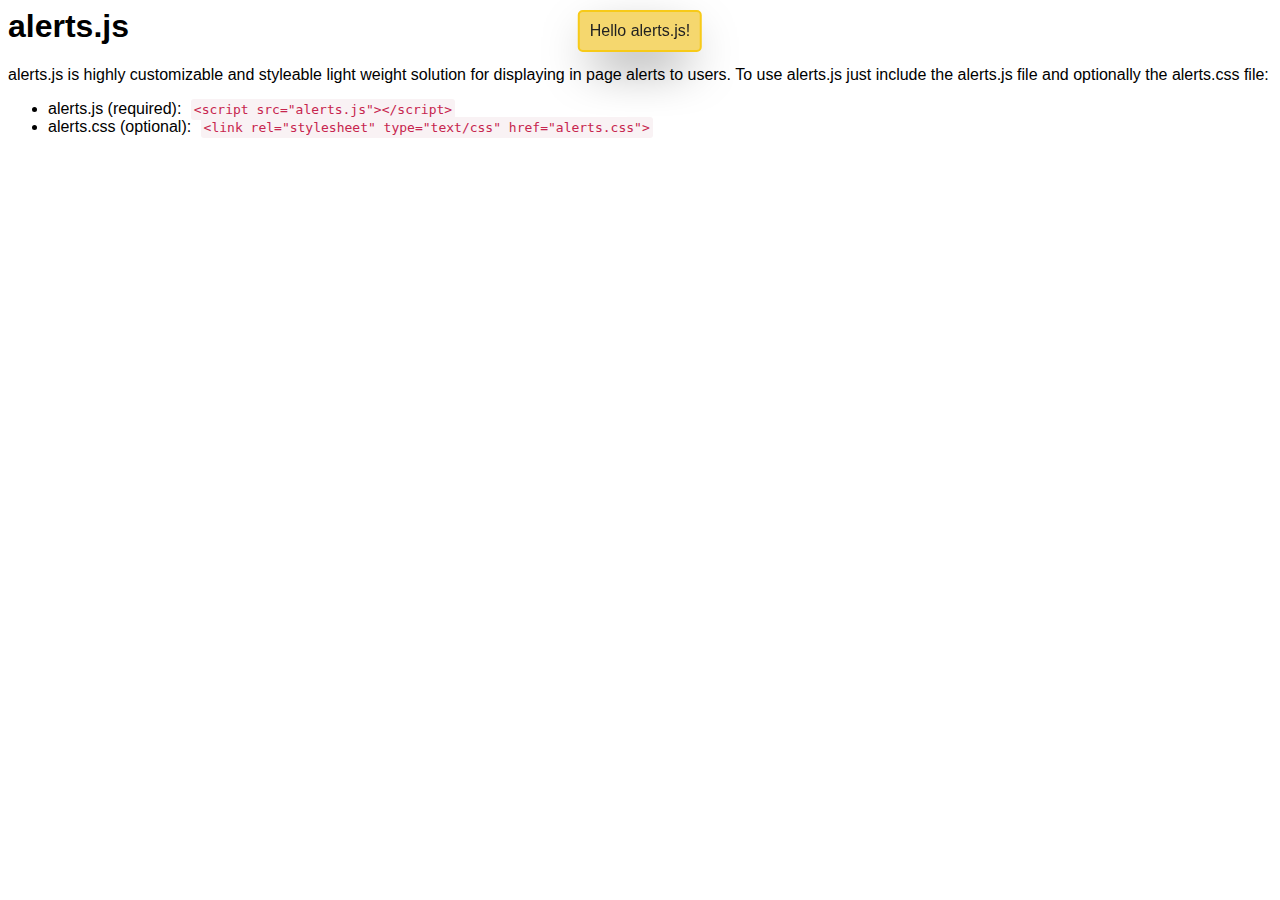
<file: alerts.js/index.html>
<html>
    <head>
        <script src="alerts.js"></script>
        <link rel="stylesheet" type="text/css" href="alerts.css">
        <style>
            @import url("http://overpass-30e2.kxcdn.com/overpass.css");
            body {
                font-family: Overpass, sans-serif;
            }
            .code {
                font-family: monospace;
                margin: 5px;
                padding: 3px;
                color: #c7254e;
                background-color: #f9f2f4;
                border-radius: 3px;
            }
        </style>
        <script>
            window.addEventListener('load', function() {
                Alerts.showAlert("Hello alerts.js!", 10000);
            });
        </script>
    </head>
    <body>
        <h1>alerts.js</h1>
        <p>alerts.js is highly customizable and styleable light weight solution for displaying in page alerts to users. To use alerts.js just include the alerts.js file and optionally the alerts.css file:</p>
        <ul>
            <li>alerts.js (required): <span class="code">&lt;script src="alerts.js"&gt;&lt;/script&gt;</span></li>
            <li>alerts.css (optional): <span class="code">&lt;link rel="stylesheet" type="text/css" href="alerts.css"&gt;</span></li>
        </ul>
    </body>
</html>
</file>
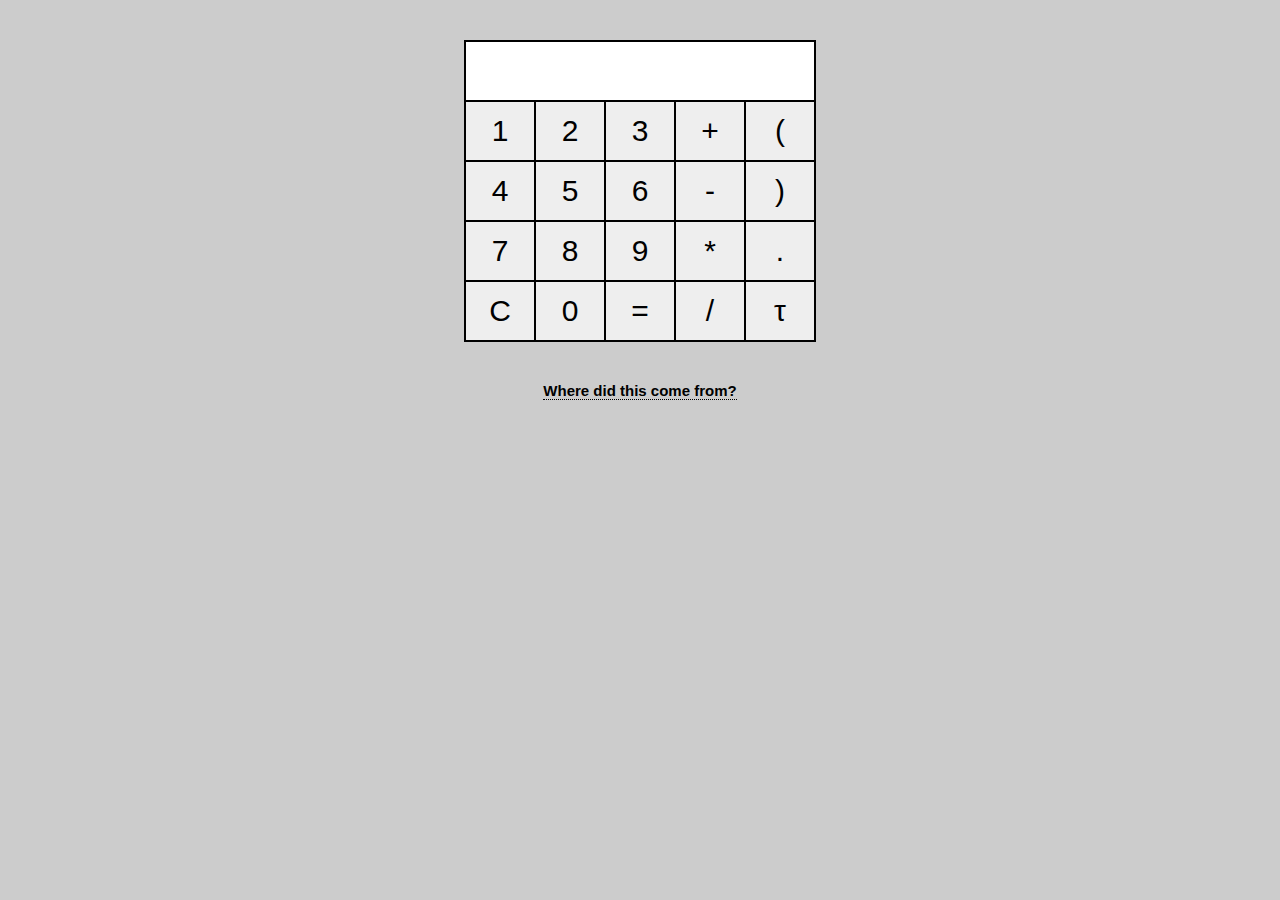
<file: disco-calc/index.html>
<html>
	<head>
		<title>Disco Calculator</title>
		<style>
			body {
				background-color: #ccc;
				transition: background-color 0.5s ease-in-out;
			}
			div {
				width: 100%;
				text-align: center;
				font-size: 0;
			}
			input {
				width: 100%;
				height: 60px;
				font-size: 30px;
				border: black 1px solid;
				padding: 10px;
			}
			button {
				width: 20%;
				height: 60px;
				font-size: 30px;
				border: black 1px solid;
				background-color: #eee;
				outline: none;
			}
			button:hover {
				background-color: #ccc;
			}
			a {
				text-decoration: none;
				font-family: Arial, sans-serif;
				font-weight: bold;
				font-size: 15px;
				color: #000;
				border-bottom: 1px dotted #000;
			}
			a:hover {
				border-bottom: 1px solid #000;
			}
			#main {
				width: 350px;
				margin: 40px auto;
				border: black 1px solid;
			}
			#credits {
				margin: 40px auto;
			}
		</style>
		<script>
			var key_eggs = [
				{key: "6.283185307", url: "media/vi-hart.mp3"}
			];

			var res_eggs = [
				{res: "925", url: "media/working-9-to-5.mp3"},
				{res: "1999", url: "media/1999.mp3"},
				{res: "3008", url: "media/boom-boom-pow.mp3"},
				{res: "525600", url: "media/525600-minutes.mp3"},
                {res: "1000", url: "media/hello.mp3"}
			];

			function change_color() {
				if (color) document.body.style.backgroundColor = "#"+((1<<24)*Math.random()|0).toString(16);
			}

			var egg = new Audio("");
			var bg = new Audio("media/standupmaths.mp3");
			var bg_timeout;
			var color = false;
			setInterval(change_color, 1000);
			function btn(s) {
				var is_egg = false;
				for (var i = 0; i < key_eggs.length; i++) {
					if (!is_egg && key_eggs[i].key == s) {
						bg.pause();
						color = false;
						egg = new Audio(key_eggs[i].url)
						egg.play();
						is_egg = true;
					}
				}
				if (!is_egg) {
					egg.pause();
					bg.play();
					color = true;
					clearInterval(bg_timeout);
					bg_timeout = setTimeout(function(){ bg.pause(); color = false; }, 3000);
				}

				document.getElementById('ans').value+=s;
			}
			function clr() {
				document.body.style.backgroundColor="#ccc";
				document.getElementById('ans').value="";
				egg.pause();
				bg.pause();
				color = false;
			}
			function calc() {
				try {
					var res = eval(document.getElementById('ans').value);
					document.getElementById('ans').value=res;

					for (var i = 0; i < res_eggs.length; i++) {
						if (res_eggs[i].res == res) {
							bg.pause();
							color = false;
							egg = new Audio(res_eggs[i].url)
							egg.play();
						}
					}
					if (isNaN(res) || !isFinite(res)) {
						document.getElementById('ans').value="";
						bg.pause();
						color = false;
						egg = new Audio("media/final-countdown.mp3");
						egg.play();
					}
				}
				catch(err) {
					document.getElementById('ans').value="";
					bg.pause();
					color = false;
					egg = new Audio("media/never-gonna-give-you-up.mp3");
					egg.play();
				}
			}
		</script>
	</head>
	<body>
		<div id="main">
			<div>
				<input type="text" id="ans" value="">
			</div>
			<div>
				<button onclick="btn('1');">1</button>
				<button onclick="btn('2')">2</button>
				<button onclick="btn('3')">3</button>
				<button onclick="btn('+')">+</button>
				<button onclick="btn('(')">(</button>
			</div>
			<div>
				<button onclick="btn('4')">4</button>
				<button onclick="btn('5')">5</button>
				<button onclick="btn('6')">6</button>
				<button onclick="btn('-')">-</button>
				<button onclick="btn(')')">)</button>
			</div>
			<div>
				<button onclick="btn('7')">7</button>
				<button onclick="btn('8')">8</button>
				<button onclick="btn('9')">9</button>
				<button onclick="btn('*')">*</button>
				<button onclick="btn('.')">.</button>
			</div>
			<div>
				<button onclick="clr()">C</button>
				<button onclick="btn('0')">0</button>
				<button onclick="calc()">=</button>
				<button onclick="btn('/')">/</button>
				<button onclick="btn('6.283185307')">&tau;</button>
			</div>
		</div>
		<div id="credits">
		<a href="http://github.com/sclark/exps/tree/master/disco-calc">Where did this come from?</a>
		</div>
	</body>
</html>
</file>
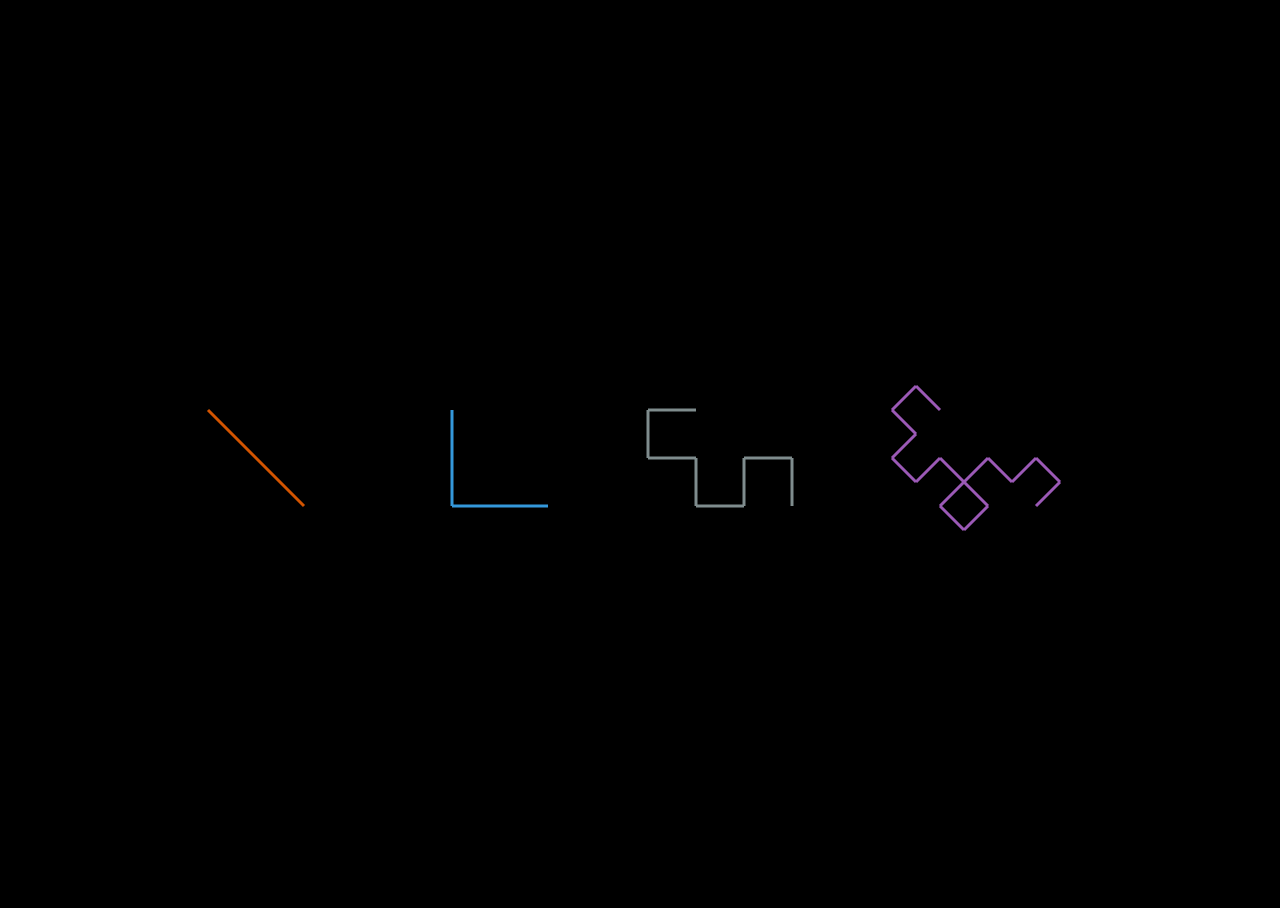
<file: dragon-clock/index.html>
<html>
	<head>
		<title>Dragon Fractal Clock</title>
		<style>
			body {
				overflow: hidden;
				background: #000;
			}
			.outer {
				display: table;
				position: absolute;
				height: 100%;
				width: 100%;
			}

			.middle {
				display: table-cell;
				vertical-align: middle;
			}

			.inner {
				margin-left: auto;
				margin-right: auto; 
				width: 80%;
			}
			.canvas {
				display: inline-block;
				vertical-align: middle;
			}
		</style>
		<script src="http://sclark.io/logo.js"></script>
	</head>
	<body>
		<div class="outer">
			<div class="middle">
				<div class="inner">
					<canvas class="canvas" id="cH"></canvas>
					<canvas class="canvas" id="ch"></canvas>
					<canvas class="canvas" id="cM"></canvas>
					<canvas class="canvas" id="cm"></canvas>
				</div>
			</div>
		</div>
		<script type='text/javascript'>
			var cH = document.getElementById('cH');
			var ch = document.getElementById('ch');
			var cM = document.getElementById('cM');
			var cm = document.getElementById('cm');

			var dim = window.innerWidth/4 * 0.75;
			var colors = [
			"#1abc9c", "#16a085", "#2ecc71", "#27ae60",
			"#3498db", "#2980b9", "#9b59b6", "#8e44ad",
			"#34495e", "#2c3e50", "#f1c40f", "#f39c12",
			"#e67e22", "#d35400", "#e74c3c", "#c0392b",
			"#bdc3c7", "#95a5a6", "#7f8c8d"	];

			cH.width = dim;
			cH.height = dim;
			ch.width = dim;
			ch.height = dim;
			cM.width = dim;
			cM.height = dim;
			cm.width = dim;
			cm.height = dim;

			function dragon(x,y,a,b,n,ctx,color) {
			  var u = (x + a) / 2 - (b - y) / 2;
			  var v = (y + b) / 2 + (a - x) / 2 ;
			  if (n == 0) { 
			    ctx.strokeStyle = color;
			    ctx.beginPath();
			    ctx.moveTo(x,y);
			    ctx.lineTo(a,b);
			    ctx.lineWidth = 3;
			    ctx.closePath();
			    ctx.stroke();
			  }
			  else {
			    dragon(x,y,u,v,n-1,ctx,color);
			    dragon(a,b,u,v,n-1,ctx,color);
			  }
			  
			}

			function drawDragon(canvas, num) {
				ctx = canvas.getContext('2d');
				color = colors[Math.floor(Math.random()*(colors.length))];
				ctx.clearRect(0, 0, canvas.width, canvas.height);
				dragon(dim*0.3, dim*0.3, dim-dim*0.3, dim-dim*0.3, num, ctx, color);
			}

			function setClock() {
				date = new Date();
				H = Math.floor(date.getHours()%12/10);
				h = date.getHours()%12-H*10;
				M = Math.floor(date.getMinutes()/10);
				m = date.getMinutes()-M*10;
				drawDragon(cH, H);
				drawDragon(ch, h);
				drawDragon(cM, M);
				drawDragon(cm, m);

				setTimeout(setClock, 1000);
			}

			setClock();
		</script>
	</body>
</html>
</file>
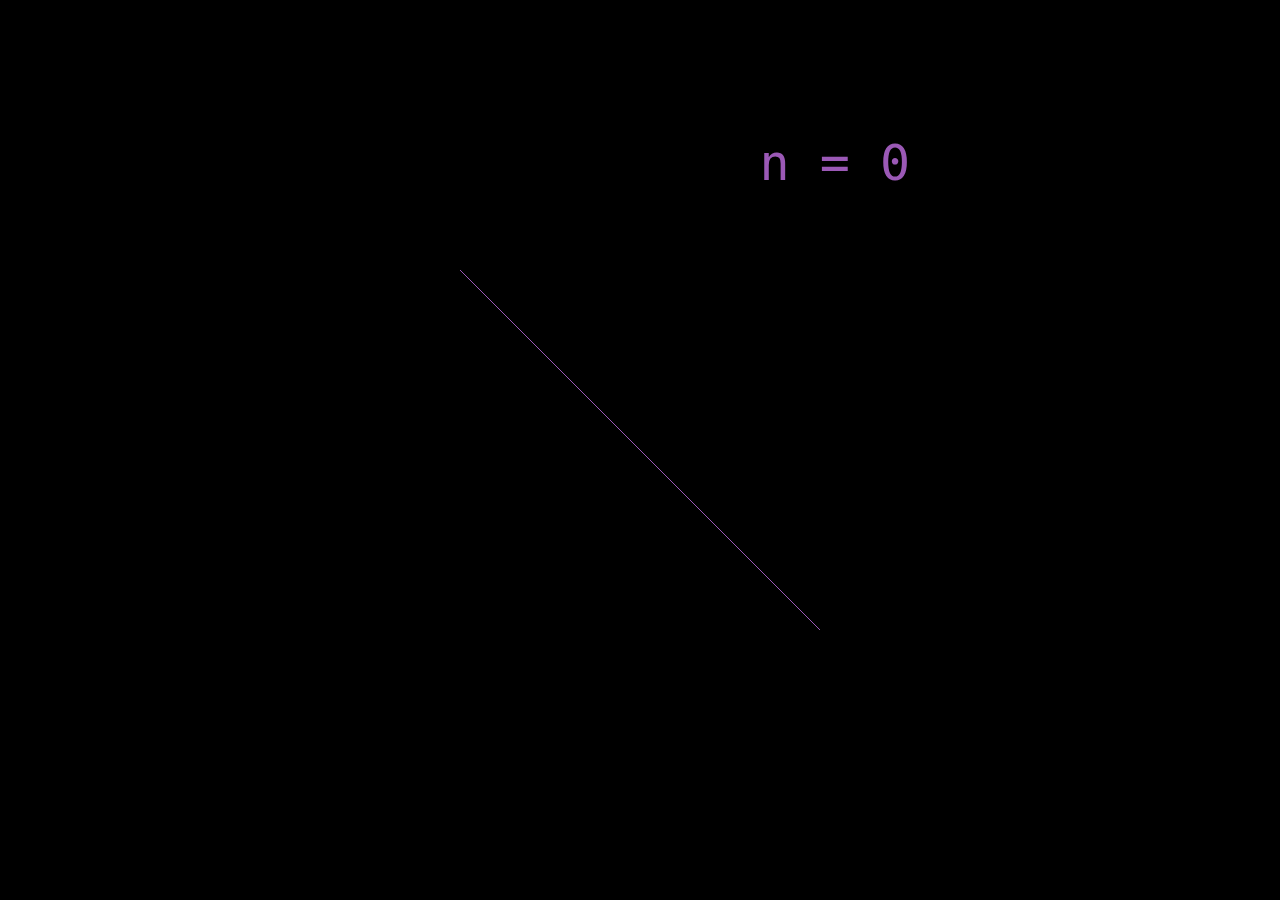
<file: dragon/index.html>
<html>
	<head>
		<title>Dragon Fractal</title>
		<style>
			body {
			  overflow: hidden;
			  background: #000;
			}
			#canvas {
				display: none;
			}
			#img{
			    position: absolute;
			    margin: auto;
			    top: 0;
			    left: 0;
			    right: 0;
			    bottom: 0;
			}
		</style>
		<script src="http://sclark.io/logo.js"></script>
	</head>
	<body>
		<canvas id="canvas"></canvas>
		<img id="img"></img>
		<script type='text/javascript'>
			var canvas = document.getElementById('canvas');
			var img = document.getElementById('img');
			var dim = Math.min(window.innerWidth, window.innerHeight);
			var ctx = canvas.getContext('2d');

			var max = 17;
			var colors = [
			"#1abc9c", "#16a085", "#2ecc71", "#27ae60",
			"#3498db", "#2980b9", "#9b59b6", "#8e44ad",
			"#34495e", "#2c3e50", "#f1c40f", "#f39c12",
			"#e67e22", "#d35400", "#e74c3c", "#c0392b",
			"#bdc3c7", "#95a5a6", "#7f8c8d"	];
			var curcolor;
			var cur = 0;
			var dcur = 1;
			canvas.width = dim;
			canvas.height = dim;

			function dragon(x,y,a,b,n) {
			  var u = (x + a) / 2 - (b - y) / 2;
			  var v = (y + b) / 2 + (a - x) / 2 ;
			  if (n == 0) { 
			    ctx.strokeStyle = curcolor;
			    ctx.beginPath();
			    ctx.moveTo(x,y);
			    ctx.lineTo(a,b);
			    ctx.closePath();
			    ctx.stroke();
			  }
			  else {
			    dragon(x,y,u,v,n-1);
			    dragon(a,b,u,v,n-1);
			  }
			  
			}

			function drawDragon() {
				ctx.clearRect(0, 0, canvas.width, canvas.height);
				
				curcolor = colors[Math.floor(Math.random()*(max))];
				ctx.font = "50px monospace";
				ctx.fillStyle = curcolor;
				txt = "n = "+cur;
				ctx.fillText(txt, dim-0.2*dim-ctx.measureText(txt).width, 0.2*dim);
				
				dragon(dim*0.3, dim*0.3, dim-dim*0.3, dim-dim*0.3, cur);
				img.src = canvas.toDataURL();
				
				if (cur >= max) dcur = -1;
				else if (cur <= 0) dcur = 1;
				cur+=dcur;
				setTimeout(drawDragon, 1000);
			}

			drawDragon();
		</script>
	</body>
</html>
</file>
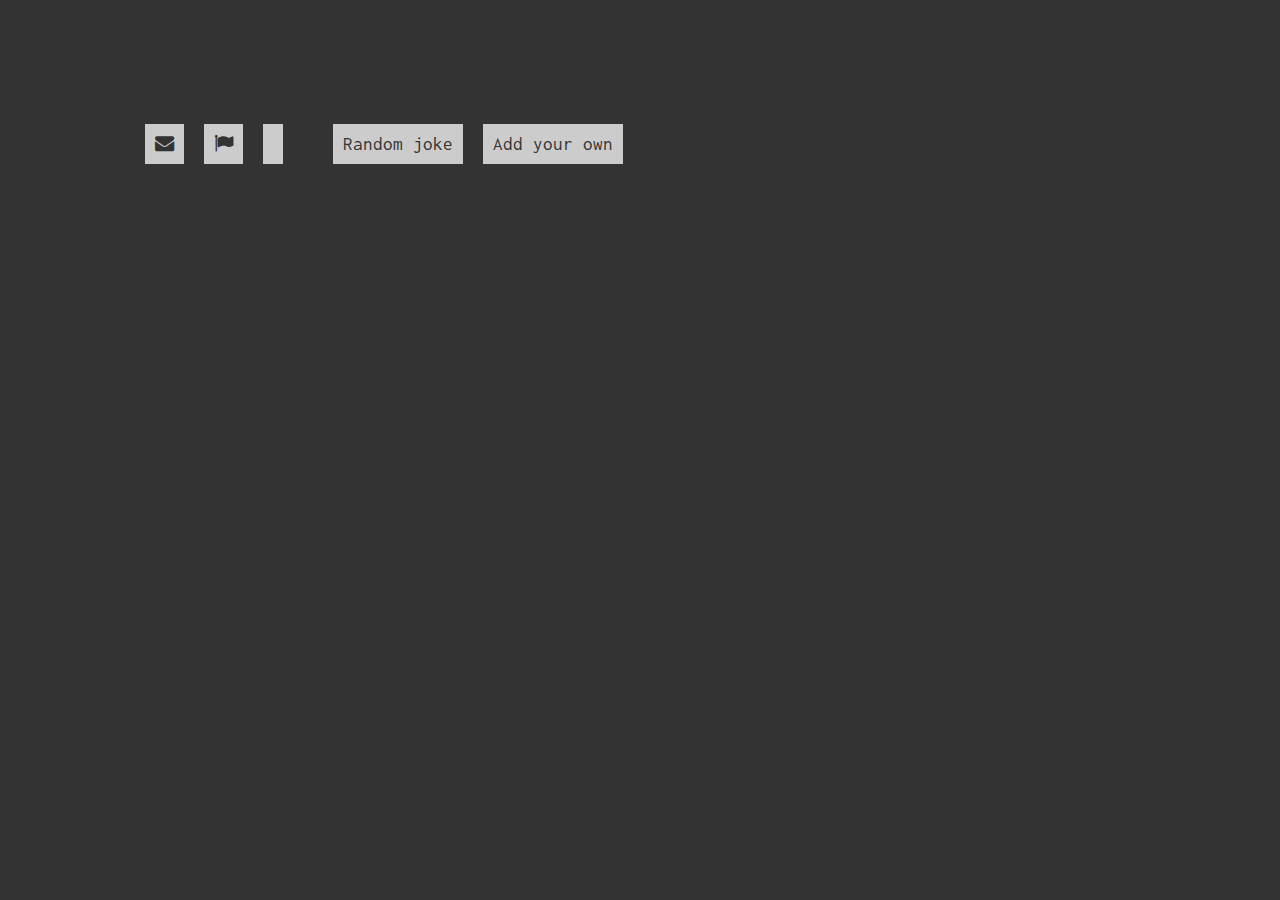
<file: jokes/index.html>
<!DOCTYPE html>
<html>
    <head>
        <link rel="stylesheet" type="text/css" href="jokes.css">
        <link href='http://fonts.googleapis.com/css?family=Inconsolata:400,700' rel='stylesheet' type='text/css'>
        <link rel="stylesheet" type="text/css" href="https://cdnjs.cloudflare.com/ajax/libs/font-awesome/4.0.3/css/font-awesome.min.css">
        <link rel="icon" href="/images/favicon.ico" type="image/x-icon">
        <title>Stephen's Jokes</title>
        <script>
        var joke_default = "Add your joke here...";
        var punchline_default = "Punchline!";
        var n = -1;
        var v = 0;
        var colors = ["#FFA500", "#e74c3c", "#3498db", "#9b59b6", "#2ecc71", "#1abc9c"];

        function on_error(message) {
            document.getElementById("joke").classList.remove("flagged");
            document.getElementById("punchline").classList.remove("flagged");
            document.getElementById("joke").innerText = message;
            document.getElementById("punchline").innerText = "";
            document.getElementById("views").innerText = "no views";
            document.body.style.backgroundColor = "red";
        }
        function toggle_nav() {
        	var navs = document.getElementById("nav").children;
        	for (var i = 0; i < navs.length; i++) {
        		navs[i].classList.toggle("hidden");
        	}
        }
        function setup_form() {
            document.getElementById("joke").classList.remove("flagged");
            document.getElementById("punchline").classList.remove("flagged");
        	document.getElementById("joke").contentEditable = true;
        	document.getElementById("punchline").contentEditable = true;
        	document.getElementById("joke").innerText = joke_default;
        	document.getElementById("punchline").innerText = punchline_default;
        	toggle_nav();
        	return false;
        }
        function cancel_form() {
        	document.getElementById("joke").contentEditable = false;
        	document.getElementById("punchline").contentEditable = false;
        	toggle_nav();
        	get_joke();
        	return false;
        }
        function submit_form() {
        	var joke = document.getElementById("joke").innerText;
        	var punchline = document.getElementById("punchline").innerText;
        	if (joke != joke_default && punchline != punchline_default){
	        	var ajax = new XMLHttpRequest();
	        	ajax.onreadystatechange = function() {
	        		if (ajax.readyState == 4 && ajax.status == 200) {
                        var response = JSON.parse(ajax.responseText);
                        if (response["status"] == "success") {
                            window.location.hash = response["id"];
                            cancel_form();
                        }
                        else on_error(response["message"]);
	        		}
	        	};
	        	ajax.open("POST", "http://californiaclarks.com/jokes/api.php?do=new", true);
				ajax.setRequestHeader("Content-type", "application/x-www-form-urlencoded");
        		ajax.send("joke="+joke+"&punchline="+punchline);
        	}
        	else alert("You didn't make a joke! :'(");
        		return false;
        }
        function flag_joke() {
        	var ajax = new XMLHttpRequest();
	        	ajax.onreadystatechange = function() {
	        		if (ajax.readyState == 4 && ajax.status == 200) {
                        var response = JSON.parse(ajax.responseText);
                        if (response["status"] == "success") {
                            document.getElementById("joke").classList.add("flagged");
                            document.getElementById("punchline").classList.add("flagged");
                        }
                        else on_error(response["message"]);
	        		}
	        	};
	        	ajax.open("POST", "http://californiaclarks.com/jokes/api.php?do=flag&v="+v+"&n="+n, true);
        		ajax.send();
        		return false;
        }
        function goto_permalink() {
            window.location.hash = n;

            var joke = document.getElementById("joke").innerText;
            var punchline = document.getElementById("punchline").innerText;
            window.location = "mailto:?subject="+joke+"&body="+punchline+" Get it? See more joke just like this one here: "+window.location;
            return false;
        }
        function get_joke() {
        	var permalink = "";
        	if (window.location.hash.substring(1)) {
        		permalink = "&n="+window.location.hash.substring(1);
        		window.location.hash = "";
        	}
        	var ajax = new XMLHttpRequest();
        	ajax.onreadystatechange = function() {
        		if (ajax.readyState == 4 && ajax.status == 200) {
        			var response = JSON.parse(ajax.responseText);
        			if (response["status"] == "success") {
                        document.getElementById("joke").classList.remove("flagged");
                        document.getElementById("punchline").classList.remove("flagged");
			        	document.getElementById("joke").innerText = response["joke"]["joke"];
			        	document.getElementById("punchline").innerText = response["joke"]["punchline"];
			        	document.getElementById("views").innerText = response["joke"]["views"];
			        	n = response["joke"]["n"];
					    document.body.style.backgroundColor = colors[Math.floor(Math.random()*colors.length)];
		        	}
		        	else on_error(response["message"]);
        		}
        	};
        	ajax.open("GET", "http://californiaclarks.com/jokes/api.php?do=joke&v="+v+"&not="+n+permalink, true);
    		ajax.send();
        	return false;
        }

        window.onload = get_joke;
        </script>
    </head>
    <body>
        <div class="content">
    		<h1 id="joke"></h1>
    		<h2 id="punchline"></h2>
        	<div id='nav'>

	            <a href="#" onclick='return submit_form()' class="btn hidden">Submit it</a>
	            <a href="#" onclick='return cancel_form();' class="btn hidden">Cancel</a>

	            <a href="#" onclick='return goto_permalink()' class="btn" title="Get permalink"><i class="fa fa-envelope"></i></a>
	            <a href="#" onclick='return flag_joke()' class="btn" title="Flag as inappropiate"><i class="fa fa-flag"></i></a>
	            <span class="btn" id="views" disabled></span>
	            <span>&nbsp;&#8212;&nbsp;</span>
	            <a href="#" onclick='return get_joke()' class="btn">Random joke</a>
	            <a href="#" onclick='return setup_form()' class="btn">Add your own</a>
            </div>
        </div>
    </body>
</html>
</file>
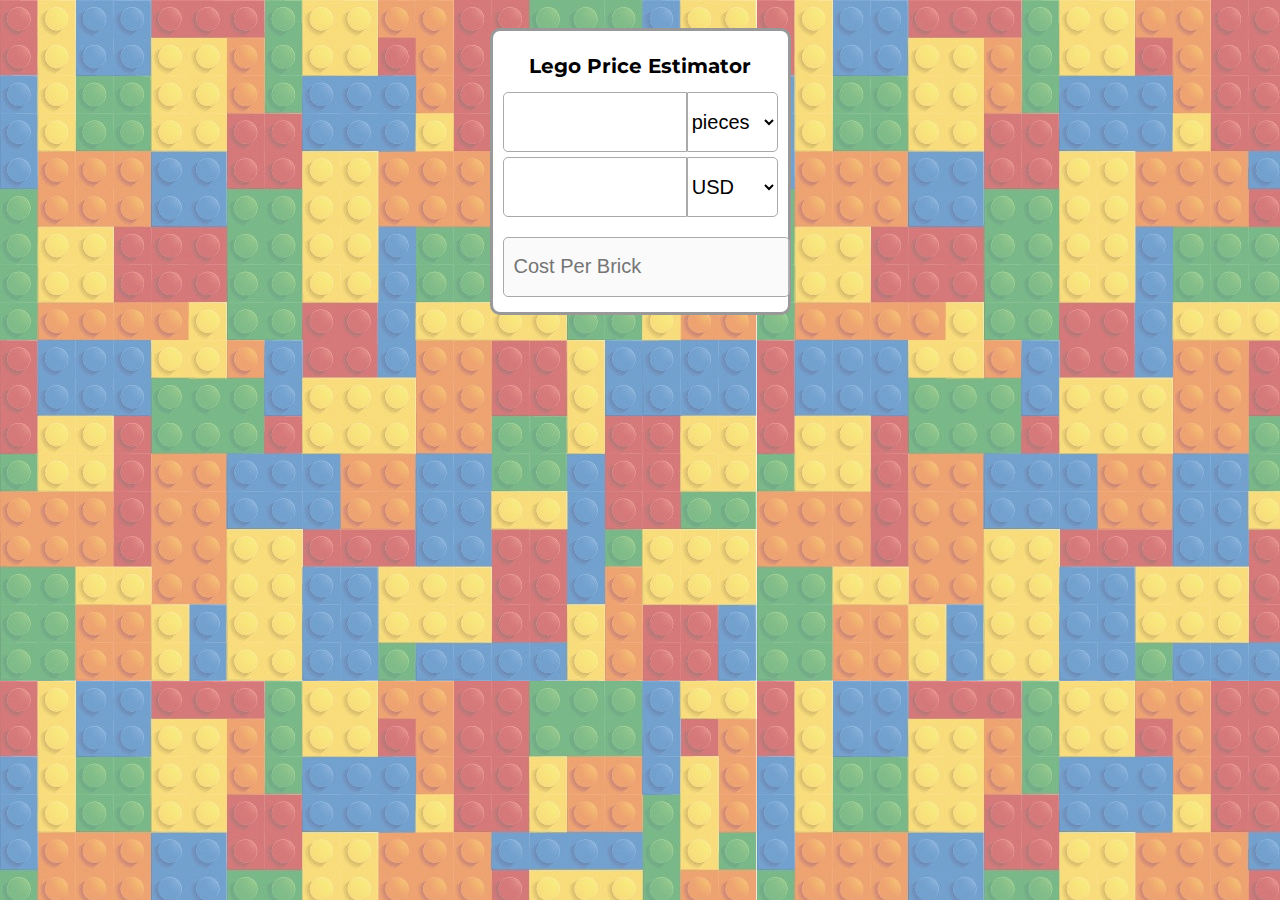
<file: lego/index.html>
<html>
	<head>
		<title>Lego Price Estimator</title>
		<link href="http://fonts.googleapis.com/css?family=Montserrat" rel="stylesheet" type="text/css">
		<script>

            var m_lbs = 0.00253973;
            var m_kg = 0.00115200;
            var usd_per_gbp = 0.65;
            var gbp_per_eur = 1.36;
            var eur_per_usd = 1.14;
            var prev_type = "";
            var disclaimer_timeout;

            function round(num, places) {
            	var power = Math.pow(10, places);
            	return Math.round(num * power) / power;
            }

            function convert_type() {
                var new_type = document.getElementById('type').value;
                var amnt = document.getElementById('amnt').value;
                if (new_type === prev_type || amnt === "") return;
                amnt = parseFloat(amnt);

                while (prev_type != new_type) {
                    if (prev_type === "lbs") {
                        prev_type = "pieces";
                        amnt = amnt / m_lbs;
                    }
                    else if (prev_type === "pieces") {
                        prev_type = "kg";
                        amnt = amnt * m_kg;
                    }
                    else if (prev_type === "kg") {
                        prev_type = "lbs";
                        amnt = amnt * (m_lbs / m_kg);
                    }
                }

                document.getElementById('amnt').value = amnt;
                calculate();
            }

            function convert_unit() {
                var new_unit = document.getElementById('unit').value;
                var price = document.getElementById('price').value;
                if (new_unit === prev_unit || price === "") return;
                price = parseFloat(price);
                disclaimer_show();

                while (prev_unit != new_unit) {
                    if (prev_unit === "USD") {
                        prev_unit = "GBP";
                        price = price * usd_per_gbp;
                    }
                    else if (prev_unit === "GBP") {
                        prev_unit = "EUR";
                        price = price * gbp_per_eur;
                    }
                    else if (prev_unit === "EUR") {
                        prev_unit = "USD";
                        price = price * eur_per_usd;
                    }
                }

                document.getElementById('price').value = price;
                calculate();
            }

            function calculate() {
                var amnt = document.getElementById('amnt').value;
                var price = document.getElementById('price').value;
                if (amnt === "" || price === "") return;
                var type = document.getElementById('type').value;
                var unit = document.getElementById('unit').value;

                if (type === "lbs")
                    amnt = parseFloat(amnt) / m_lbs;
                else if (type === "kg")
                    amnt = parseFloat(amnt) / m_kg;
                else if (type === "pieces") 
                    amnt = parseFloat(amnt);

                var cpb = price/amnt;
                document.getElementById('cpb').value = round(cpb, 3).toString() + " " + unit + " per lego";
            }

            function disclaimer_show() {
                clearTimeout(disclaimer_timeout);
                document.getElementById('disclaimer').style.opacity = "1";
                disclaimer_timeout = setTimeout(disclaimer_hide, 10000);
            }

            function disclaimer_hide() {
                document.getElementById('disclaimer').style.opacity = "0";
            }

			function onload() {
				document.getElementById('amnt').addEventListener('keyup', calculate);
                document.getElementById('price').addEventListener('keyup', calculate);

                document.getElementById('type').addEventListener('change', convert_type);
                prev_type = document.getElementById('type').value;
                document.getElementById('unit').addEventListener('change', convert_unit);
                prev_unit = document.getElementById('unit').value;
			}

			window.addEventListener('load', onload);
		</script>
		<script src="http://sclark.io/logo.js"></script>
		<style>
			body {
				padding: 20px;
				font-size: 20px;
				font-family: Montserrat, sans-serif;
			}
			#container::before {
				content: "";
				background-image: url("lego-bg.jpg");
				opacity: 0.6;
				top: 0;
				left: 0;
				bottom: 0;
				right: 0;
				position: absolute;
				z-index: -1;
			}
			#container {
				width: 100%;
				text-align: center;
			}
            .fade {
                transition: opacity 0.5s linear;
            }
            .card {
                max-width: 275px;
                margin:0 auto;
                padding: 10px;
                border-radius: 10px;
                border: 3px solid #999;
                background-color: #fff;
                text-align: left;
                display: inline-block;
            }
            .left {
                float: left;
                border-radius: 5px 0 0 5px;
            }
            .right {
                float: right;
                border-radius: 0 5px 5px 0;
            }
            .left-and-right {
                border-radius: 5px;
            }
            .bigger {
                width: 67%;
            }
            .smaller {
                width: 33%;
            }
            .biggest {
                width: 100%;
            }
            .clear {
                clear: both;
                overflow: auto;
            }
            .spacer {
                height: 10px;
            }
            .tiny {
                font-size: 15px;
                color: gray;
            }
            .centered {
                text-align: center;
            }
			h1 {
				font-size: 20px;
				font-weight: bold;
				text-align: center;
			}
            input, select {
                height: 3em;
                font-size: 1em;
                border: 1px solid #aaa;
            }
            input {
                padding: 0.5em 0.5em;
            }
            select {
                background: transparent;
            }
            div {
                margin-bottom: 5px;
            }
		</style>
	</head>
	<body>
		<div id="container">
			<div class="card">
				<div>
					<h1>Lego Price Estimator</h1>

                    <div class="clear">
                        <input type="text" class="bigger left" id="amnt">
                        <select class="smaller right" id="type">
                            <option>pieces</option>
                            <option>lbs</option>
                            <option>kg</option>
                        </select>
                    </div>

                    <div class="clear">       
    					<input type="text" class="bigger left" id="price">
                        <select class="smaller right" id="unit">
                            <option>USD</option>
                            <option>EUR</option>
                            <option>GBP</option>
                        </select>
                    </div>

                    <div class="spacer"></div>

					<input type="text" class="left-and-right" id="cpb" placeholder="Cost Per Brick" disabled="disabled">
				</div>
			</div>
            <div class="spacer clear"></div>
            <div class="card fade" id="disclaimer" style="opacity: 0;">
                <span class="tiny">The accuracy of the exchange rates cannot be guaranted. Before conducting financial transactions, please seek out more up-to-date exchange rates.</span>
            </div>
        </div>
	</body>
</html>
</file>
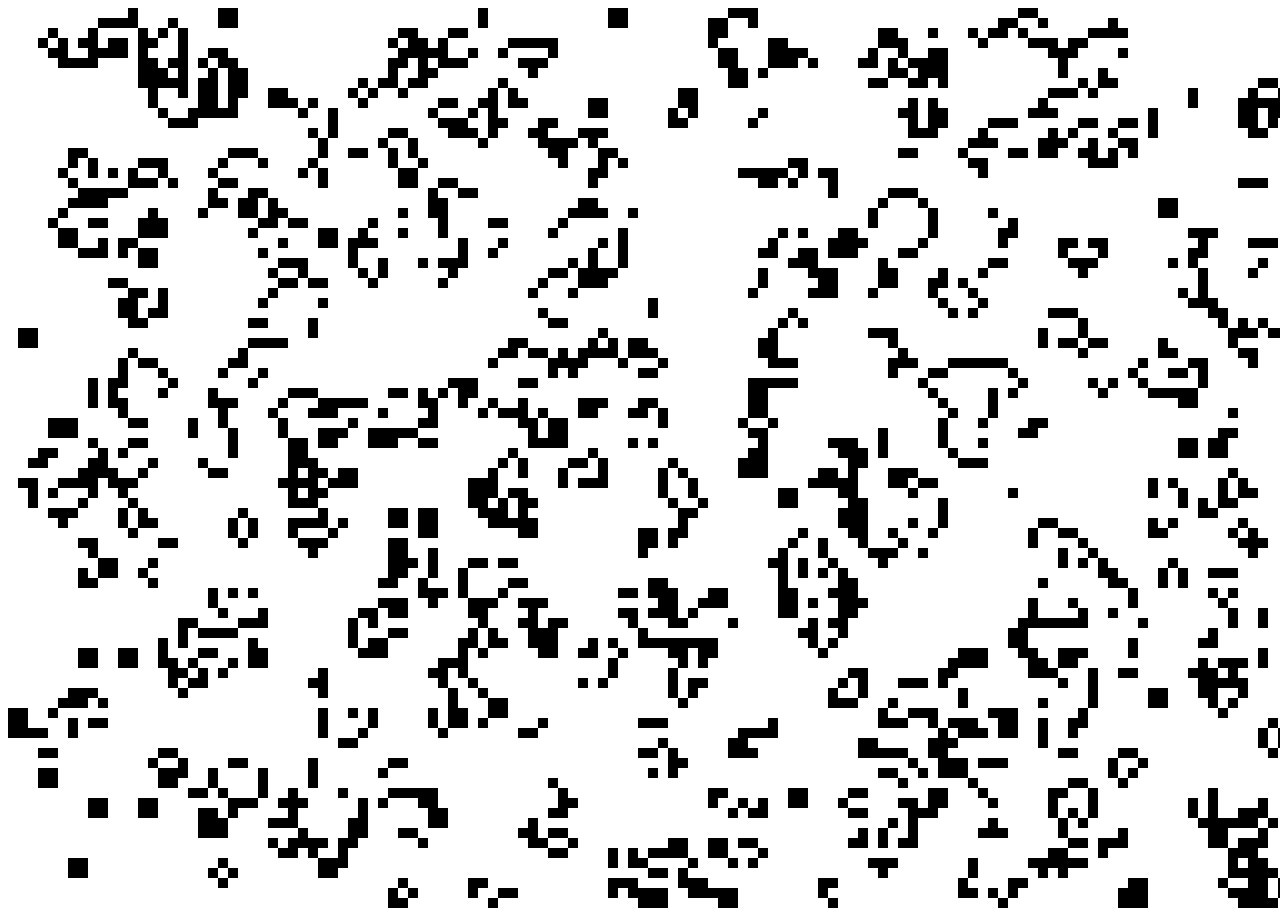
<file: life/index.html>
<html>
	<head>
		<title>Life Animation</title>
		<style>
			body {
			  overflow: hidden;
			  background: #fff; /* #e74c3c; */
			}
		</style>
		<script src="http://sclark.io/logo.js"></script>
	</head>
	<body>
		<canvas id="canvas"></canvas>
		<script type='text/javascript'>
			var canvas;
			var ctx;
			var dim = 10;
			var x;
			var y;
			var lastlife;
			var life;
			var tmp;
			var stepTimeout;

			function initArr() {
				life = new Array();
				for (var i = 0; i < x; i++) {
					life[i] = new Array();
					for (var j = 0; j < y; j++) {
						life[i][j] = Math.floor(Math.random()*2);
					}
				}
				draw();
			}

			function initTmp() {
				tmp = new Array();
				for (var i = 0; i < x; i++) {
					tmp[i] = new Array();
					for (var j = 0; j < y; j++) {
						tmp[i][j] = 0;
					}
				}
			}

			function takeStep() {
				initTmp();
				for (var i = 0; i < x; i++) {
					for (var j = 0; j < y; j++) {
						neighbors = count(i-1, j) + count(i, j-1) + count(i+1, j) + count(i, j+1) + count(i-1, j-1) + count(i+1, j-1) + count(i-1, j+1) + count(i+1, j+1);
						if (life[i][j] == 1) {
							if (neighbors == 2 || neighbors == 3) {
								tmp[i][j] = 1;
							}
							else if (neighbors < 2 || neighbors > 3) {
								tmp[i][j] = 0;
							}
						}
						else if (neighbors == 3) {
							tmp[i][j] = 1;
						}
						else {
							tmp[i][j] = 0;
						}
					}
				}

				if (!arrEqual(tmp, lastlife)) {
					lastlife = life;
					life = tmp;
					draw();
				}
				else {
					initArr();
				}
				stepTimeout = setTimeout(takeStep, 50);
			}

			function count(x, y) {
				if (x >= 0 && y >= 0 && x < this.x && y < this.y) {
					return life[x][y];
				}
				return 0;
			}

			function draw() {
				ctx.clearRect(0, 0, window.innerWidth, window.innerHeight);
				for (var i = 0; i < x; i++) {
					for (var j = 0; j < y; j++) {
						if (life[i][j] == 1) {
							ctx.fillRect(dim*i, dim*j, dim, dim);
						}
					}
				}
			}

			function arrEqual(a, b) {
				if (!a || !b) return false;
				for (var i = 0; i < x; i++) {
					for (var j = 0; j < y; j++) {
						if (a[i][j] != b[i][j]) return false;
					}
				}
				return true;
			}

			function init() {
				canvas = document.getElementById('canvas');
				ctx = canvas.getContext('2d');

				x = Math.floor(window.innerWidth/dim);
				y = Math.floor(window.innerHeight/dim);
				canvas.width = window.innerWidth;
				canvas.height = window.innerHeight;

				initArr();
				//ctx.fillStyle = "#c0392b";
				setTimeout(takeStep, 50);
			}

			init();
		</script>
	</body>
</html>
</file>
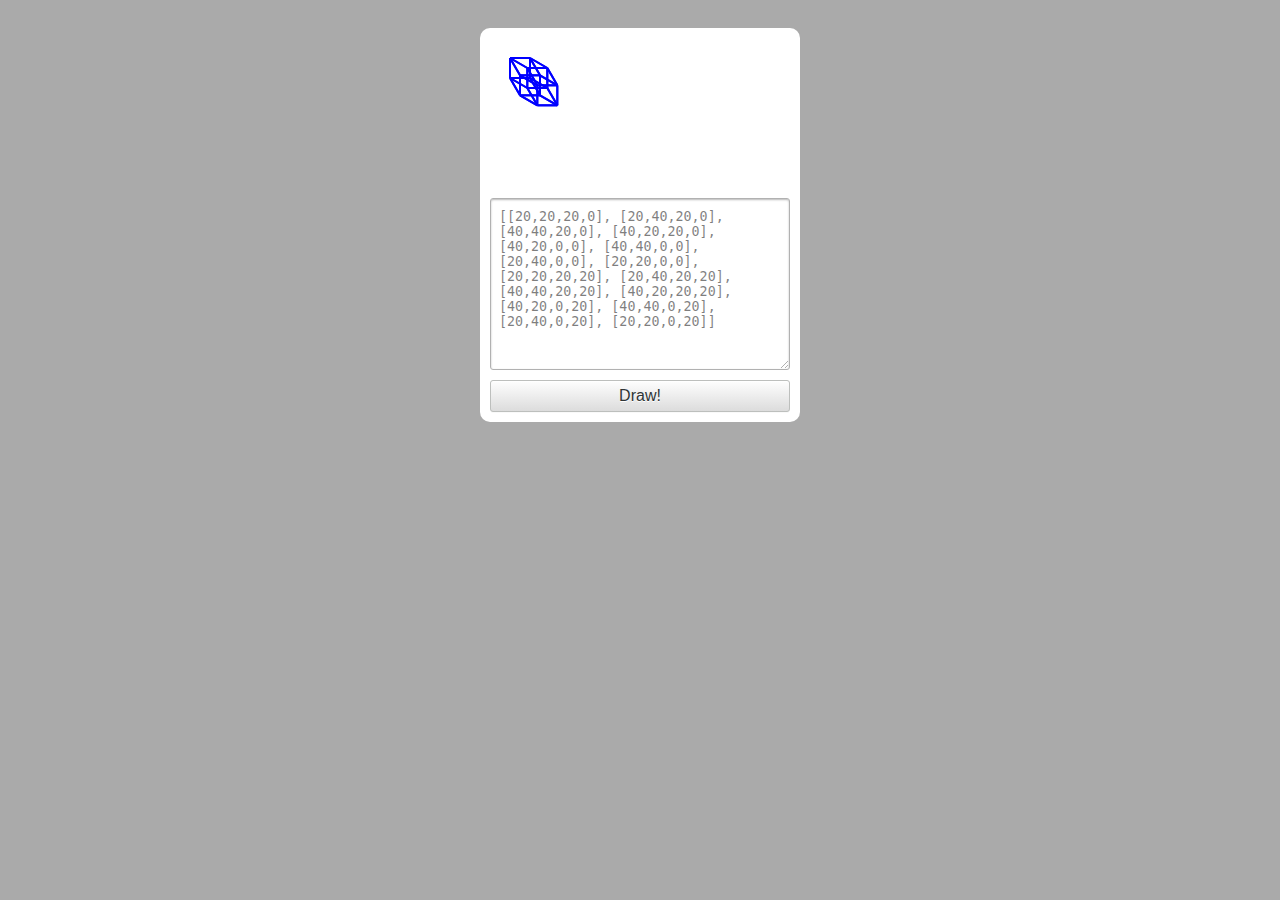
<file: plotter/index.html>
<html>
	<head>
		<title>4D Plotter!</title>

		<script>
		X = 0;
		Y = 1;
		Z = 2;
		A = 3;

		angs = [0, Math.PI/2, Math.PI/3, Math.PI/6];

		function along_dim(a, b) {
			return (a[X]!=b[X] && a[Y]==b[Y] && a[Z]==b[Z] && a[A]==b[A]) ||
			       (a[X]==b[X] && a[Y]!=b[Y] && a[Z]==b[Z] && a[A]==b[A]) ||
			       (a[X]==b[X] && a[Y]==b[Y] && a[Z]!=b[Z] && a[A]==b[A]) ||
			       (a[X]==b[X] && a[Y]==b[Y] && a[Z]==b[Z] && a[A]!=b[A]);
		}

		function draw() {
			// canvas
			var canvas = document.getElementById("canvas");
			var ctx = canvas.getContext('2d');
			ctx.clearRect(0, 0, canvas.width, canvas.height);

			// collapse points
			var pts2d = [];
			var pts4d = JSON.parse(document.getElementById("points").value);
			for (var i = 0; i < pts4d.length; i++) {
				for (var j = 0; j < pts4d.length; j++) {
					if (i != j) {
						if (along_dim(pts4d[i], pts4d[j])) {
							var path = [];

							path.push([
								pts4d[i][X]*Math.cos(angs[X])+
								pts4d[i][Y]*Math.cos(angs[Y])+
								pts4d[i][Z]*Math.cos(angs[Z])+
								pts4d[i][A]*Math.cos(angs[A]),
								pts4d[i][X]*Math.sin(angs[X])+
								pts4d[i][Y]*Math.sin(angs[Y])+
								pts4d[i][Z]*Math.sin(angs[Z])+
								pts4d[i][A]*Math.sin(angs[A])
								]);
							path.push([
								pts4d[j][X]*Math.cos(angs[X])+
								pts4d[j][Y]*Math.cos(angs[Y])+
								pts4d[j][Z]*Math.cos(angs[Z])+
								pts4d[j][A]*Math.cos(angs[A]),
								pts4d[j][X]*Math.sin(angs[X])+
								pts4d[j][Y]*Math.sin(angs[Y])+
								pts4d[j][Z]*Math.sin(angs[Z])+
								pts4d[j][A]*Math.sin(angs[A])
								]);

							pts2d.push(path);
						}
					}
				}

				//pts2d[i] = [pts2d[i][X],pts2d[i][Y]];
			}
			ctx.lineWidth = 2;
		    ctx.strokeStyle = 'blue';

			//draw pts2d
			for (var i = 0; i < pts2d.length; i++) {
				ctx.beginPath();
				for (var j = 0; j < pts2d[i].length; j++) {
					ctx.lineTo(pts2d[i][j][X],pts2d[i][j][Y]);
				}
		    	ctx.stroke();
			}
		}

		window.addEventListener("load", draw);
		</script>
		<script src="http://sclark.io/logo.js"></script>
		<style>
		  body {
		    padding: 20px;
		    font-size: 20px;
		    background-color: #aaa;
		    font-family: Montserrat, sans-serif;
		  }
		  #main {
		    margin:0 auto;
		    padding: 10px;
		    border-radius: 10px;
		    background-color: #fff;
		    text-align: left;
		    display: inline-block;
		  }
		  #container {
		    width: 100%;
		    text-align: center;
		  }
		  textarea {
		    margin: 10px auto;
		    padding: 10px 8px 10px 8px;
		    border-radius: 3px;
		    box-shadow: inset 0 1px 2px rgba(0,0,0, .55), 0px 1px 1px rgba(255,255,255,.5);
		    border: 1px solid #666;
		    transition: border 0.128s ease-in-out;
		    transition: opacity 0.128s ease-in-out;
		    opacity: 0.5;
		    outline: none;
		  }
		  button {
		    text-decoration: none;
		    padding: 5px;
		    font-family: inherit;
		    min-width: 32px;
		    height: 32px;
		    color: #2E3436;
		    font-size: .8em;
		    text-shadow: 0 1px 0 white;
		    border-radius: 3px;
		    background-color: gainsboro;
		    background-image: linear-gradient(to top,gainsboro, #fefefe);
		    border: 1px solid #BDBFBD;
		    box-shadow: 0 1px 0 #f9f9f9, inset 0 1px 0 #ffffff;
		  }
		  .wide {
		  	width: 100%;
		  }
		</style>
	</head>
	<body>
		<div id="container">
			<div id="main">
				<div>
					<canvas class="wide" id="canvas"></canvas>
				</div>
				<div>
					<textarea class="wide" id="points" rows="10">
[[20,20,20,0], [20,40,20,0], [40,40,20,0], [40,20,20,0], [40,20,0,0], [40,40,0,0], [20,40,0,0], [20,20,0,0], [20,20,20,20], [20,40,20,20], [40,40,20,20], [40,20,20,20], [40,20,0,20], [40,40,0,20], [20,40,0,20], [20,20,0,20]]
					</textarea>
				</div>
				<div>
					<button class="wide" onclick="draw()">Draw!</button>
				</div>
			</div>
		</div>
	</body>
</html>
</file>
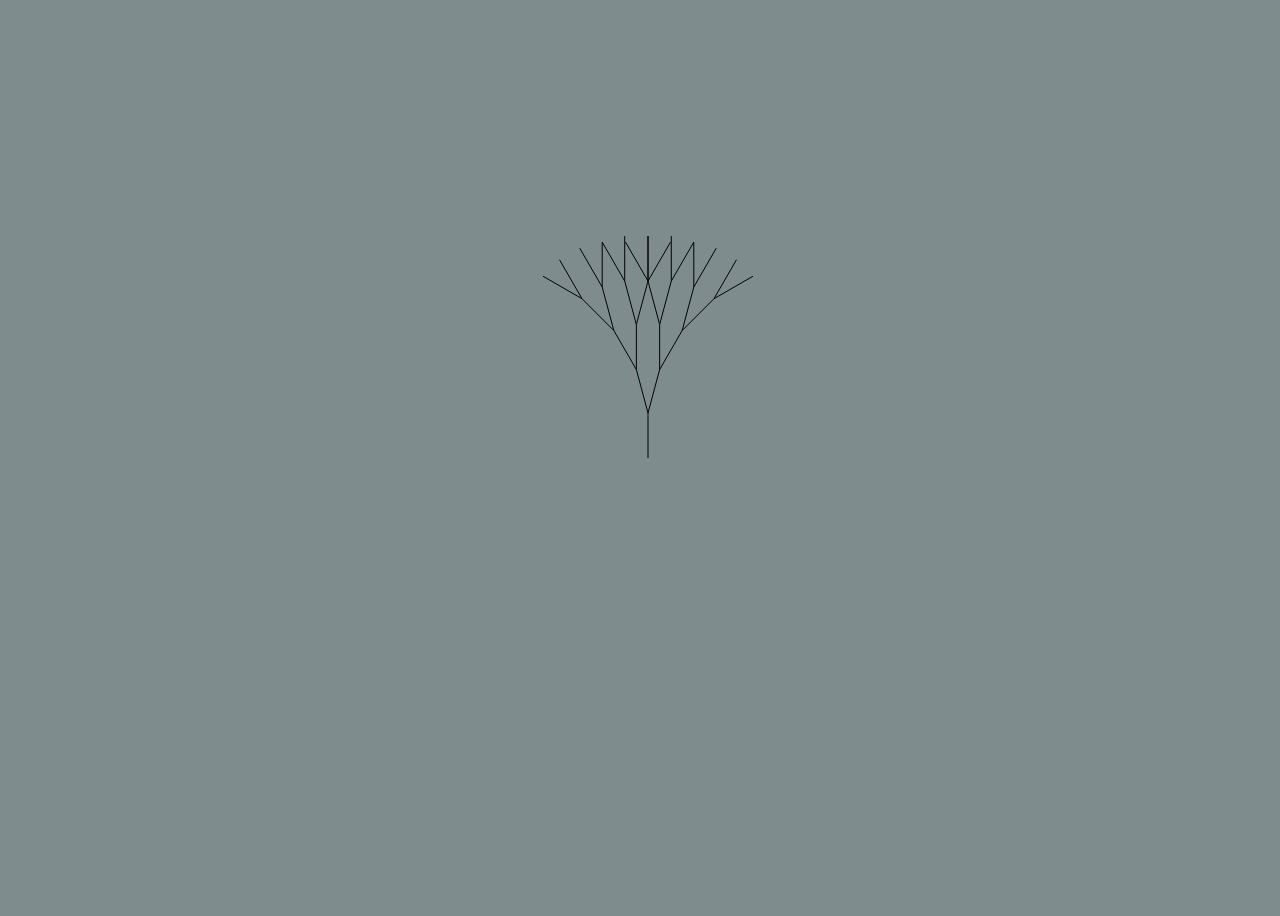
<file: tree/index.html>
<html>
	<head>
		<title>Tree Fractal</title>
		<style>
			body {
			  overflow: hidden;
			  background: #7f8c8d;
			}
		</style>
		<script src="http://sclark.io/logo.js"></script>
	</head>
	<body>
		<script type='text/javascript'>
			var canvas = document.createElement("canvas");
			canvas.width = window.innerWidth;
			canvas.height = window.innerHeight;
			canvas.onmousemove = function(e){
			    ctx.clearRect (0 , 0, canvas.width, canvas.height);
			    THETA_DIFF = e.clientY/canvas.height*Math.PI/2;
			    MAX_DEPTH = e.clientX/canvas.width*10;
			    branch(Math.PI/2, canvas.width/2, canvas.height/2);
			}
			document.body.appendChild(canvas);

			MAX_DEPTH = 5;
			THETA_DIFF = Math.PI/12;
			BRANCH_LEN = (Math.min(canvas.width, canvas.height)/2)/10;

			var ctx = canvas.getContext("2d");
			gen = 0;

			branch(Math.PI/2, canvas.width/2, canvas.height/2);

			function branch(theta, x, y) {
			    gen++;
			    
			    ctx.beginPath();
			    ctx.moveTo(x, y);
			    ctx.lineTo(x+dx(theta), y-dy(theta));
			    ctx.stroke();
			    
			    if (gen < MAX_DEPTH) {
			        branch(theta-THETA_DIFF, x+dx(theta), y-dy(theta));
			        branch(theta+THETA_DIFF, x+dx(theta), y-dy(theta));
			    }
			    
			    gen--;
			}

			function dx(theta) {
			    return (BRANCH_LEN)*Math.cos(theta);
			}
			function dy(theta) {
			    return (BRANCH_LEN)*Math.sin(theta);
			}
		</script>
	</body>
</html>
</file>
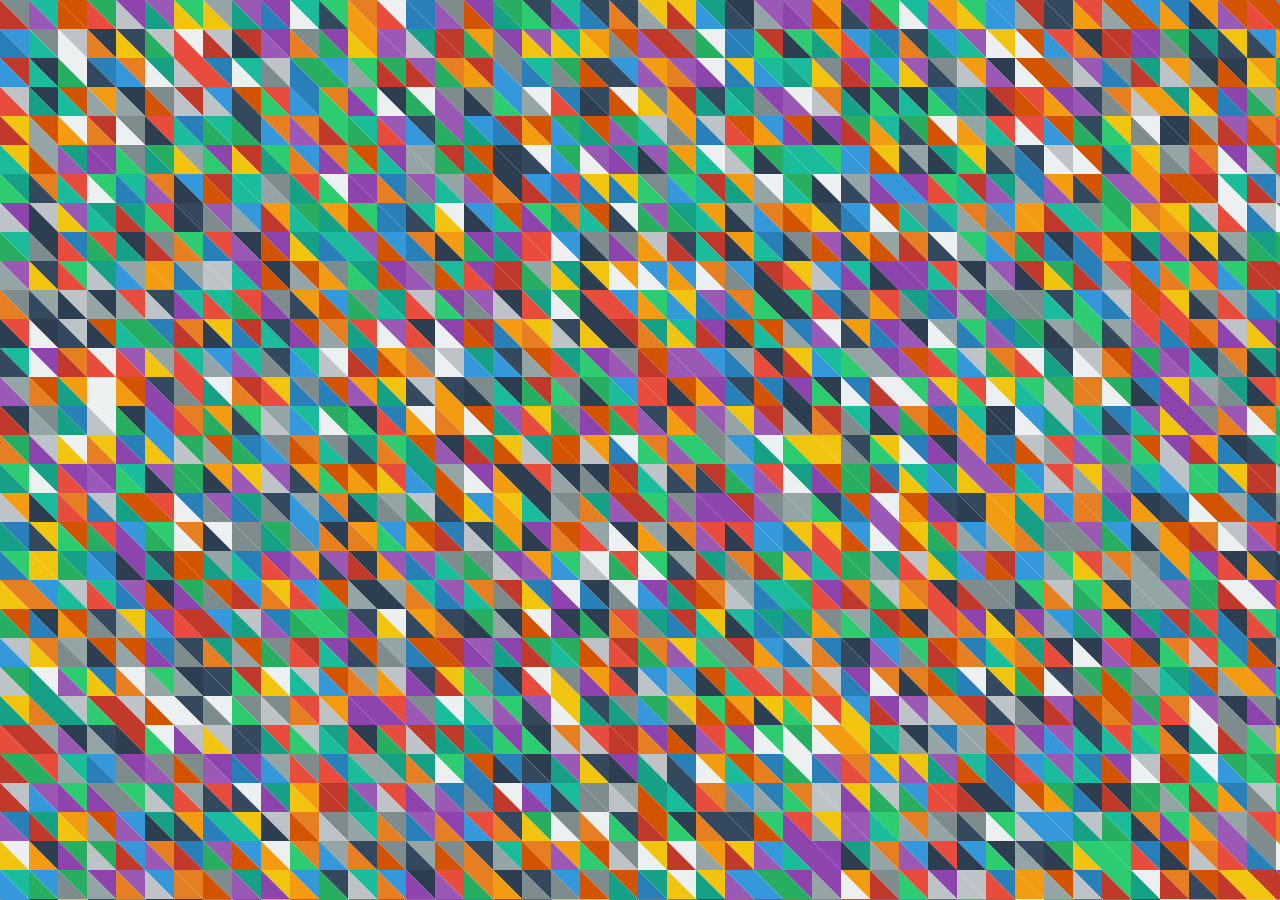
<file: triangles/index.html>
<html>
	<head>
		<title>Triangles :)</title>
		<style>
			body {
				padding: 0;
				margin: 0;
			  overflow: hidden;
			}
		</style>
		<script type='text/javascript'>
			var colors = [
				"#1abc9c", "#2ecc71", "#3498db", "#9b59b6", "#34495e",
				"#16a085", "#27ae60", "#2980b9", "#8e44ad", "#2c3e50",
				"#f1c40f", "#e67e22", "#e74c3c", "#ecf0f1", "#95a5a6",
				"#f39c12", "#d35400", "#c0392b", "#bdc3c7", "#7f8c8d"];
			var canvas, ctx;

			function fillTri(color, a, b, c) {
				ctx.fillStyle = color;
				ctx.beginPath();
				ctx.moveTo(a[0], a[1]);
				ctx.lineTo(b[0], b[1]);
				ctx.lineTo(c[0], c[1]);
				ctx.closePath();
				ctx.fill();
			}

			function getColor(i, j, parity, max) {
				return colors[Math.floor(Math.random()*colors.length)];
			}

			function draw() {
				var num = Math.ceil(Math.random()*40)+10;
				var dim = Math.ceil(canvas.width/num);

				ctx.clearRect(0, 0, canvas.width, canvas.height);
				for (var i = 0; i < num; i++) {
					for (var j = 0; j < num; j++) {
						fillTri(getColor(i,j,0,num), [dim*i, dim*j], [dim*(i+1), dim*j], [dim*(i+1), dim*(j+1)]);
						fillTri(getColor(i,j,1,num), [dim*i, dim*j], [dim*i, dim*(j+1)], [dim*(i+1), dim*(j+1)]);
					}
				}
			}

			function init() {
				canvas = document.getElementById('canvas');
				ctx = canvas.getContext('2d');
				canvas.width = window.innerWidth;
				canvas.height = window.innerHeight;
				draw();
			}

			window.addEventListener('load', init);
			window.addEventListener('resize', init);
			window.addEventListener('click', draw);
		</script>
		<script src="http://sclark.io/logo.js"></script>
	</head>
	<body>
		<canvas id="canvas"></canvas>
	</body>
</html>
</file>
<file: alerts.js/alerts.css>
#alerts {
    position: fixed;
    top: 0;
    left: 50%;
    transform: translateX(-50%);
}

#alerts div {
    display: table;
    margin: 10px auto 0 auto;
    padding: 10px;
    color: #222;
    background-color: #F5D76E;
    border: 2px solid #F7CA18;
    border-radius: 5px;
    box-shadow: 0px 20px 50px -15px #000;
}
</file>
<file: jokes/jokes.css>
body {
	font-family: Inconsolata, sans-serif;
  font-size: 1.5vw;
	text-align: center;
  background-color: #333;
  color: #333;
  transition: background-color .5s;
}
a {
  text-decoration: none;
}

h1, h2, h3 {
  padding: 5px;
}

.hidden {
  display: none;
}

.flagged {
  text-decoration: line-through;
}

[contenteditable="true"] {
  border-style: dashed;
  border-width: 5px;
  border-color: #555;
}

.content {
	text-align: left;
  max-width: 1000px;
	margin: 1em auto;
	padding: 1em;
}

.btn {
  padding: 10px;
  margin:5px;
  background-color: #ccc;
  color: #333;
  transition: background-color .25s;
}
.btn:hover:enabled {
  background-color: #aaa;
}

.input {
  margin: 10px auto;
  padding: 10px 8px 10px 8px;
  border-radius: 3px;
  box-shadow: inset 0 1px 2px rgba(0,0,0, .55), 0px 1px 1px rgba(255,255,255,.5);
  border: 1px solid #666;
  transition: border 0.128s ease-in-out;
  transition: opacity 0.128s ease-in-out;
  opacity: 0.5;
  outline: none;
}

.input:hover:enabled,
.input:focus:enabled {
  opacity: 0.7;
  border: 1px solid #4d90fe;
}

textarea.input {
    width: 50%;
    height: 100px;
    resize: vertical;
}
</file>
